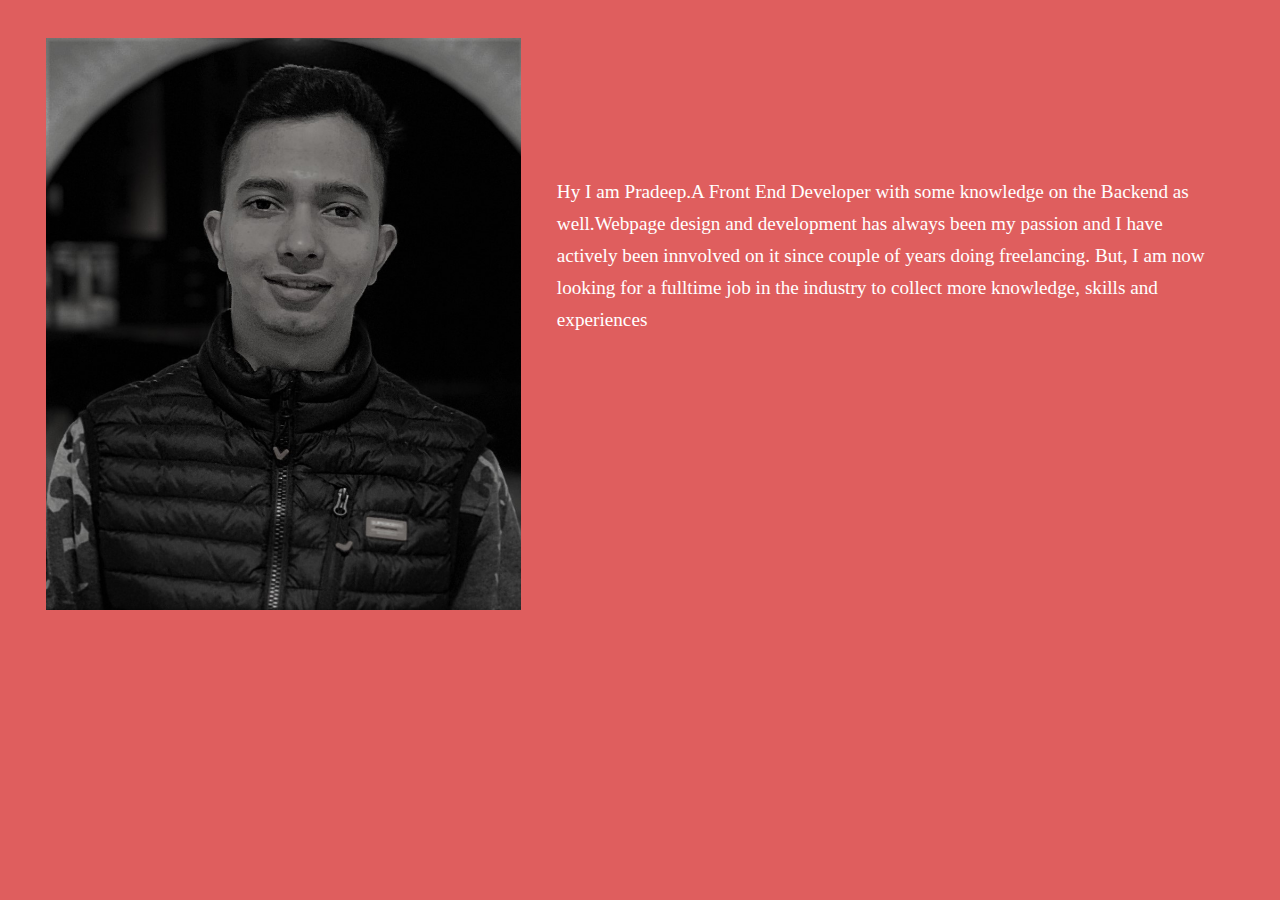
<file: about.html>
<!DOCTYPE html>
<html lang="en">
  <head>
    <meta charset="UTF-8" />
    <meta http-equiv="X-UA-Compatible" content="IE=edge" />
    <meta name="viewport" content="width=device-width, initial-scale=1.0" />
    <link rel="stylesheet" href="styles.css" />
    <title>About Pradeep</title>
  </head>
  <body>
    <style>
      * {
        background-color: #df5e5e;
      }
    </style>
    <div class="about-home">
      <img
        class="image-me about-float"
        src="Images/me.jpg"
        alt="picture of pradeep"
      />
      <div class="about-para">
        <p>
          Hy I am Pradeep.A Front End Developer with some knowledge on the
          Backend as well.Webpage design and development has always been my
          passion and I have actively been innvolved on it since couple of years
          doing freelancing. But, I am now looking for a fulltime job in the
          industry to collect more knowledge, skills and experiences
        </p>
      </div>
    </div>
  </body>
</html>
</file>
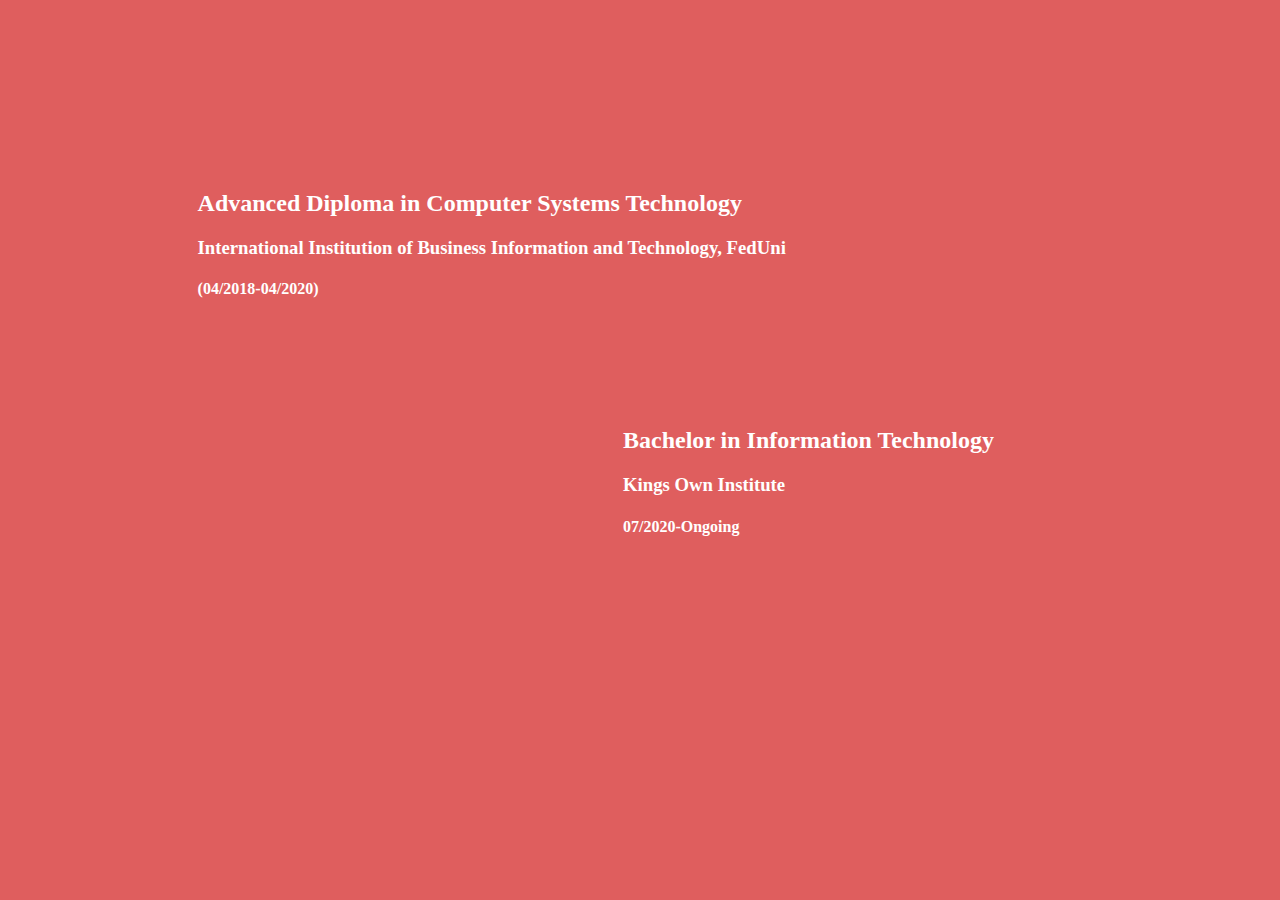
<file: education.html>
<!DOCTYPE html>
<html lang="en">
  <head>
    <meta charset="UTF-8" />
    <meta http-equiv="X-UA-Compatible" content="IE=edge" />
    <meta name="viewport" content="width=device-width, initial-scale=1.0" />
    <title>Education Details</title>
    <link rel="stylesheet" href="styles.css" />
  </head>
  <body>
    <style>
      * {
        background-color: #df5e5e;
      }
    </style>
    <div class="education">
      <div class="diploma">
        <h2>Advanced Diploma in Computer Systems Technology</h2>
        <h3>
          International Institution of Business Information and Technology,
          FedUni
        </h3>
        <h4>(04/2018-04/2020)</h4>
      </div>
      <div class="bachelor">
        <h2>Bachelor in Information Technology</h2>
        <h3>Kings Own Institute</h3>
        <h4>07/2020-Ongoing</h4>
      </div>
    </div>
  </body>
</html>
</file>
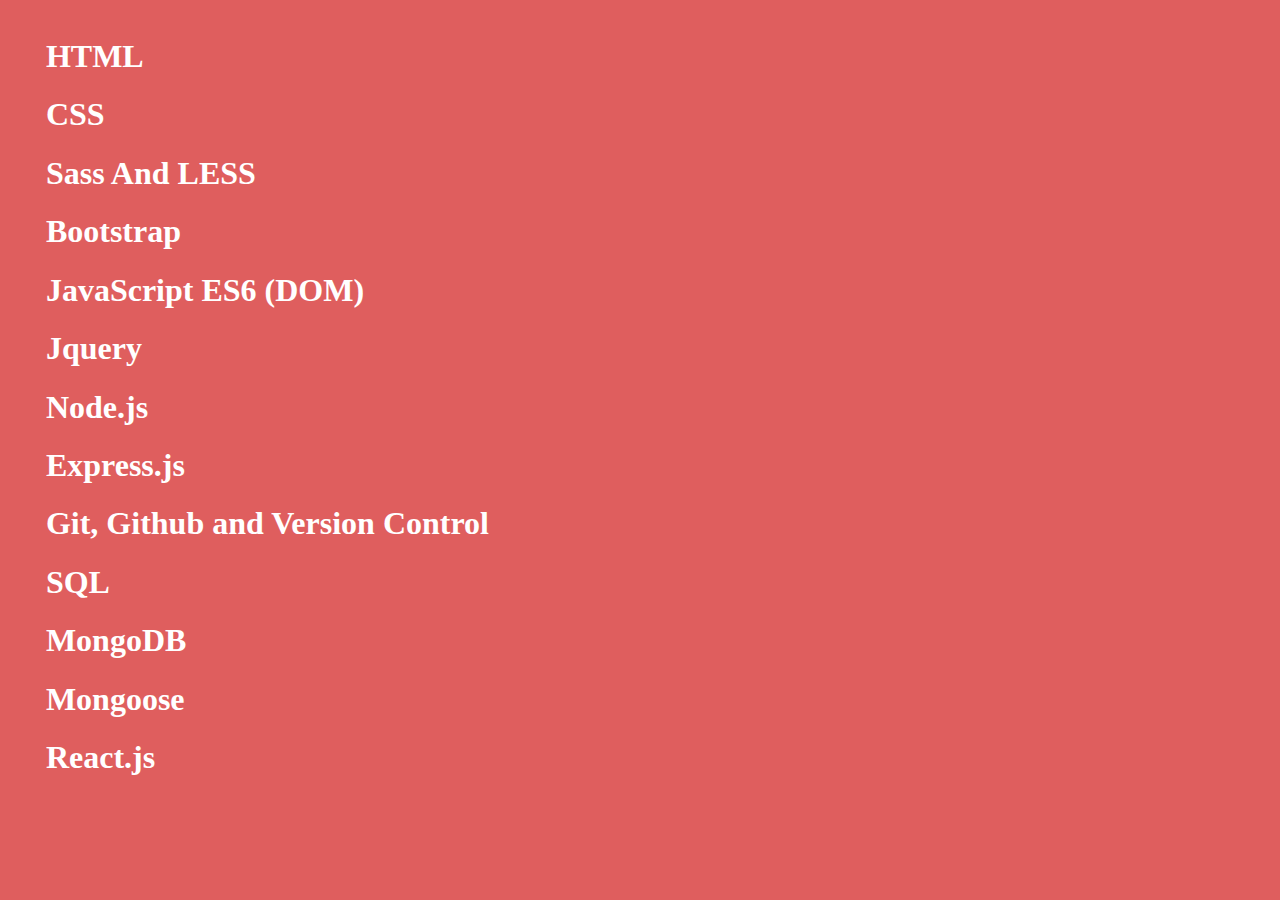
<file: skills.html>
<!DOCTYPE html>
<html lang="en">
  <head>
    <meta charset="UTF-8" />
    <meta http-equiv="X-UA-Compatible" content="IE=edge" />
    <meta name="viewport" content="width=device-width, initial-scale=1.0" />
    <title>Skills</title>
    <link rel="stylesheet" href="styles.css" />
  </head>
  <body>
    <style>
      * {
        background-color: #df5e5e;
      }
    </style>
    <div class="skills">
      <h1>HTML</h1>
      <h1>CSS</h1>
      <h1>Sass And LESS</h1>
      <h1>Bootstrap</h1>
      <h1>JavaScript ES6 (DOM)</h1>
      <h1>Jquery</h1>
      <h1>Node.js</h1>
      <h1>Express.js</h1>
      <h1>Git, Github and Version Control</h1>
      <h1>SQL</h1>
      <h1>MongoDB</h1>
      <h1>Mongoose</h1>
      <h1>React.js</h1>
    </div>
  </body>
</html>
</file>
<file: styles.css>
.top {
  background-color: #df5e5e;
}

.navbar-brand {
  font-family: "MonteCarlo", cursive;

  font-weight: bold;
  size: 5rem;
  letter-spacing: 0.3rem;
}
.top-items {
  font-size: 1.5rem;
}
.nav-elements:hover {
  border-radius: 10%;
  background-color: rgba(250, 37, 65, 0.377);
  transform: scale(0.9);
  transform-style: flat;
  transform-origin: center;
}
.home-bio {
  margin: 2%;
  margin-top: 15%;
  color: white;
}
.title-para {
  font-weight: bold;
  font-size: 20px;
}
.button-hire {
  font-size: 25px;
  font-weight: bold;
}
.button-hire:hover {
  font-size: 27px;
}
.button-hide {
  display: none;
}
.box {
  width: auto;
  height: auto;
  border: 2px solid rgba(250, 88, 209, 0.247);
  border-radius: 10%;
}
.server {
  margin-left: 3%;
  font-size: 8rem;
}
.mouse {
  font-size: 3rem;
}
.freelancing {
  text-align: center;
  color: white;
  margin-top: 500px;
}
.freelancing > h4,
h3 {
  font-family: "Indie Flower", cursive, serif;
}
.contacts {
  background-color: rgb(80, 79, 78);
  margin: 0;
  text-align: center;
  padding: 1%;
}
.media {
  display: inline-block;
  margin: 1%;
  color: white;
}
.copy-right {
  color: white;
}

/*                About page                   */
.about-home {
  margin: 3%;
}
.about-float {
  float: left;
}
.image-me {
  width: 40%;
  height: auto;
  object-fit: content;
}
.about-para {
  color: white;
  font-size: larger;
  margin-left: 42%;
  padding: 10% 2% 0 1%;
  line-height: 2rem;
}
/*                        Education              Page                  */
.education {
  color: white;
  margin: 15%;
}
.bachelor {
  float: right;
  padding: 10%;
}
/*                     Skills                page                    */
.skills {
  margin: 3%;
  color: white;
}

@media (max-width: 991px) {
  .nav-elements {
    text-align: left;
    font-size: 20px;
    margin-left: auto;
  }
  .developer-icons {
    margin-left: 50%;
  }
  .contacts {
    padding: 2%;
  }
}
@media (max-width: 550px) {
  .developer-icons {
    margin-right: 10%;
  }
}
@media (max-width: 766px) {
  .about-para {
    clear: both;
    line-height: 2rem;
    margin-left: 1%;
    padding: 0;
  }
  .image-me {
    width: 90%;
  }
}
</file>
